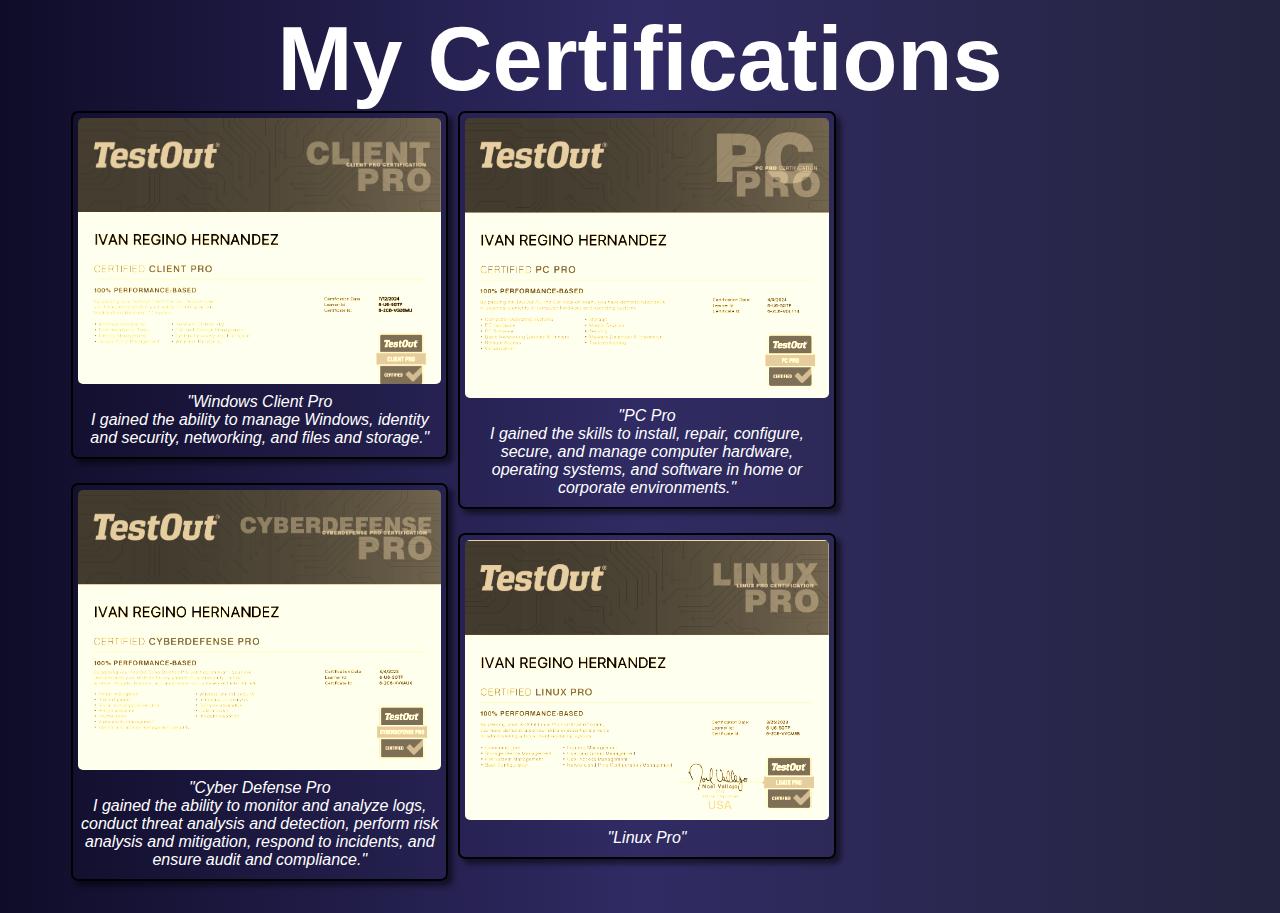
<file: gallery.html>
<!DOCTYPE html>
<html lang="en">
<head>
    <meta charset="UTF-8">
    <link rel="stylesheet" href="src/styles2.css" />
    <meta name="viewport" content="width=device-width, initial-scale=1.0">
    <title>My Image Gallery</title>
</head>
<body>

<h1>My Certifications</h1>
<div class="grid-container">
  <div>
    <img class='grid-item grid-item-1' src='src/img/ClientPro.png' alt=''>
    <p>"Windows Client Pro <br> I gained the ability to manage Windows, identity and security, networking, and files and storage."</p>
  </div>
  <div>
    <img class='grid-item grid-item-2' src='src/img/Cyber Defense Pro.png' alt=''>
    <p> "Cyber Defense Pro <br> I gained the ability to monitor and analyze logs, conduct threat analysis and detection, perform risk analysis and mitigation, respond to incidents, and ensure audit and compliance."</p> 
  </div>
  <div>
    <img class='grid-item grid-item-3' src='src/img/PC Pro.png' alt=''>
    <p>"PC Pro <br> I gained the skills to install, repair, configure, secure, and manage computer hardware, operating systems, and software in home or corporate environments."</p>
  </div>
  <div>
    <img class='grid-item grid-item-4' src='src/img/Linux Pro.png' alt=''>
    <p>"Linux Pro"</p>
  </div>
  
</div>
    
</body>
    
</html>
</file>
<file: src/styles2.css>
body {
  display: flex;
  justify-content: center;
  align-items: center;
  flex-direction: column;
  font-family: sans-serif;
  background-image: linear-gradient(to right, #0f0c29, #302b63, #24243e);
}
h1 {
    font-size: 90px;
    color: white;
    margin: 0;
}
.grid-container {
  columns: 3 200px;
  column-gap: 1.5rem;
  width: 90%;
  margin: 0 auto;
  div {
    width: 150px;
    margin: 0 1.5rem 1.5rem 0;
    display: inline-block;
    width: 100%;
    border: solid 2px black;
    padding: 5px;
    box-shadow: 5px 5px 5px rgba(0,0,0,0.5);
    border-radius: 7px;
    transition: all .25s ease-in-out;
    &:hover img {
      filter: grayscale(0);
    }
    &:hover {
      border-color: coral;
    }
    img {
      width: 100%;
      filter: sepia(100%);
      border-radius: 5px;
      transition: all .25s ease-in-out;
    }
    p {
      color: white;
      margin: 5px 0;
      padding: 0;
      text-align: center;
      font-style: italic;
      
    }
  }
}
</file>
